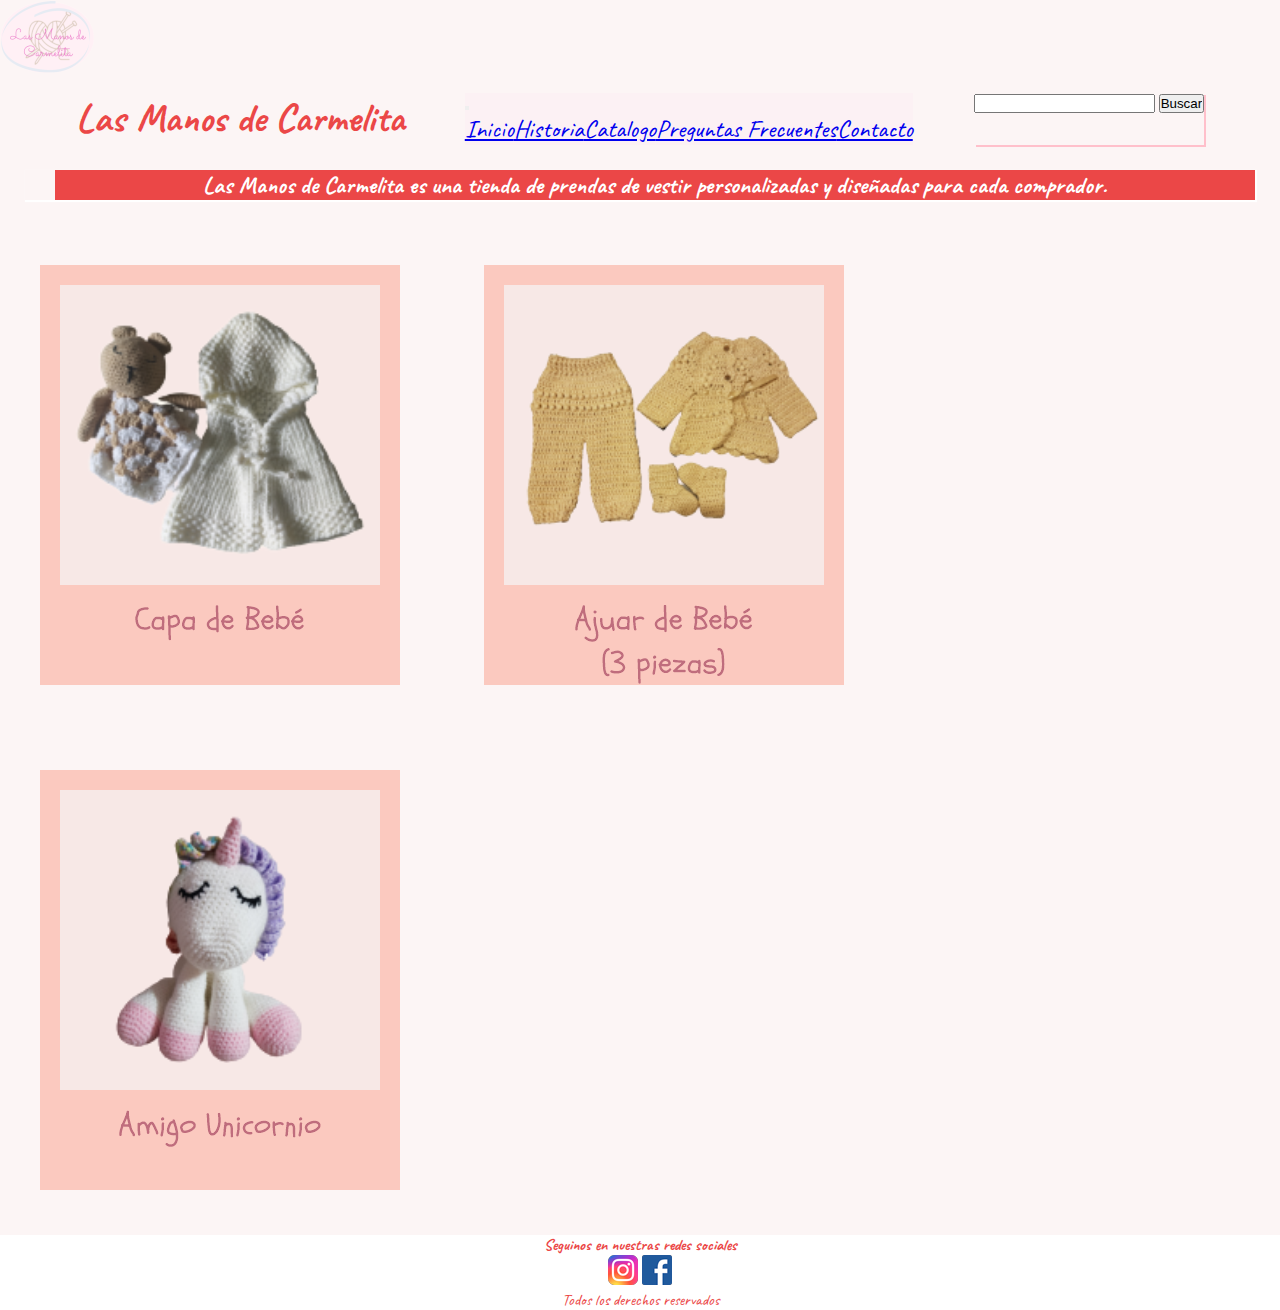
<file: index.html>
<!DOCTYPE html>
<html lang="en">
<head>
    <meta charset="UTF-8">
    <meta http-equiv="X-UA-Compatible" content="IE=edge">
    <meta name="viewport" content="width=device-width, initial-scale=1.0">
    
 <!--icono pestaña-->   
    <link real= “shortcut icon” href= “..img/logo-chico2.png”>

<!-- Tipografia -->
    <link rel="preconnect" href="https://fonts.googleapis.com">
    <link rel="preconnect" href="https://fonts.gstatic.com" crossorigin>
    <link href="https://fonts.googleapis.com/css2?family=Caveat&display=swap" rel="stylesheet">
 
<!-- CSS BT -->
<link href="https://cdn.jsdelivr.net/npm/bootstrap@5.2.1/dist/css/bootstrap.min.css" rel="stylesheet" integrity="sha384-iYQeCzEYFbKjA/T2uDLTpkwGzCiq6soy8tYaI1GyVh/UjpbCx/TYkiZhlZB6+fzT" crossorigin="anonymous">
 
 <!-- CSS -->
    <link rel="stylesheet" href="css/styles.css">
    <img src="logos/logo-chico2.png" alt="logo">
    <title>Las Manos de Carmelita</title>
  <!-- Iconos-->
  	<link href="//maxcdn.bootstrapcdn.com/font-awesome/4.1.0/css/font-awesome.min.css" rel="stylesheet">
</head>
<body>
    <header>
    <!-- Encabezado  -->
    <h1> Las Manos de Carmelita</h1>
    
    <nav class="navbar navbar-expand-lg bg-none color-fondo">
        <div class="container-fluid">
          
          <button class="navbar-toggler" type="button" data-bs-toggle="collapse" data-bs-target="#navbarSupportedContent" aria-controls="navbarSupportedContent" aria-expanded="false" aria-label="Toggle navigation">
            <span class="navbar-toggler-icon"></span>
          </button>
          <div class="collapse navbar-collapse" id="navbarSupportedContent">
            <ul class="navbar-nav me-auto mb-2 mb-lg-0">
              <li class="nav-item">
                <link rel="stylesheet" href="index.html"> 
                <a class="nav-link active" aria-current="page" href="index.html">Inicio</a>
              </li>
              <li class="nav-item">
                <link rel="stylesheet" href="pages/historia.html"> 
                <a class="nav-link active" aria-current="page" href="pages/historia.html">Historia</a>
              </li>
              <li class="nav-item">
                <link rel="stylesheet" href="pages/catalogo2.html"> 
                <a class="nav-link active" aria-current="page" href="pages/catalogo2.html"> Catalogo</a>
              </li>
              <li class="nav-item">
                <link rel="stylesheet" href="pages/preguntas.html"> 
                <a class="nav-link active" aria-current="page" href="pages/preguntas.html">Preguntas Frecuentes</a>
              </li>
              <li class="nav-item">
                <link rel="stylesheet" href="pages/contacto.html"> 
                <a class="nav-link active" aria-current="page" href="pages/contacto.html">Contacto</a>
              </li>
            </ul>
          </div>
      </nav>

    <!-- Buscador --> 
   
    <div class="buscador">    <form action="../../form-result.php" method="post" target="_blank">

       <input type="search" name="busquedamodelos" list="listamodelos">
            <input type="submit" value="Buscar"> 
            
    </form>
        <datalist id="listamodelos">
          <option value="Ajuar"> <link rel="stylesheet" href="pages/catalogo2.html">
          <option value="Abrigos"> <link rel="stylesheet" href="pages/catalogo2.html">
          <option value="Accesorios"> <link rel="stylesheet" href="pages/catalogo2.html">
          <option value="Decoracion"> <link rel="stylesheet" href="pages/catalogo2.html">
      </datalist>
    </div>
</header>


<!-- Contenido Principal  -->
    <section class="carmelita">
      <main>
        <div>
          <p><h2> Las Manos de Carmelita es una tienda de prendas de vestir personalizadas y diseñadas para cada comprador.</h2></p>
          
        </div>
      </main>
    </section>

        <main>
              
            <div class="div-catalogo">
                <img src="img2/5.png" alt="imagen1">
                <img src="img2/12.png" alt="imagen2">
                <img src="img2/24.png" alt="imagen3">
            </div>
         
            
    </main>



    <!-- pie de pagina index  -->
    <footer>
        <h4>Seguinos en nuestras redes sociales</h4>
        <div>
            <a href="https://instagram.com/lasmanosdecarmelita"><img src="logos/logo-insta.png" alt=" logo de instagram "></a>
           <a href="https://www.facebook.com/lasmanosdecarmelita"> <img src="logos/logo-face.png" alt=" logo de facebook "> </a>
        </div>
    
        <!-- derechos de autor -->
        <p> Todos los derechos reservados </p>
    </footer>
    <!-- JavaScript Bundle with Popper -->
<script src="https://cdn.jsdelivr.net/npm/bootstrap@5.2.1/dist/js/bootstrap.bundle.min.js" integrity="sha384-u1OknCvxWvY5kfmNBILK2hRnQC3Pr17a+RTT6rIHI7NnikvbZlHgTPOOmMi466C8" crossorigin="anonymous"></script>
</body>
</html>
</file>
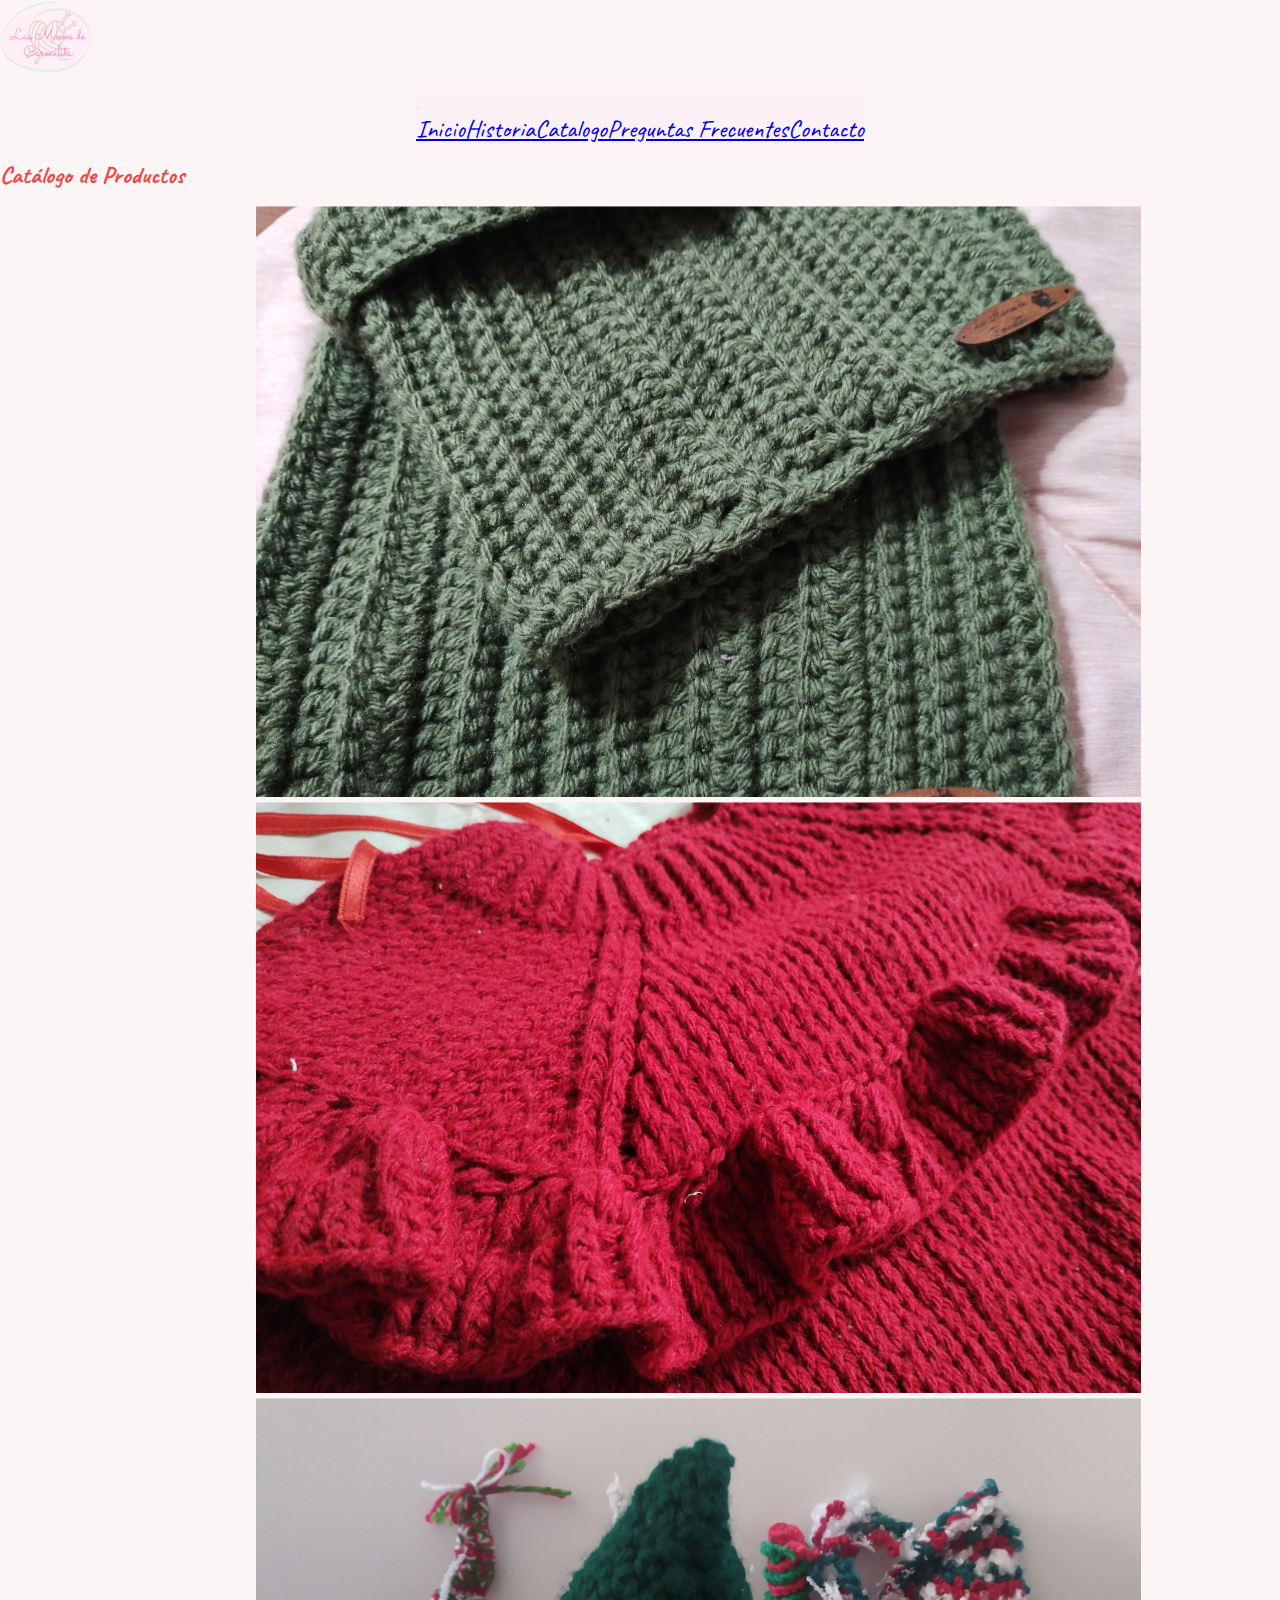
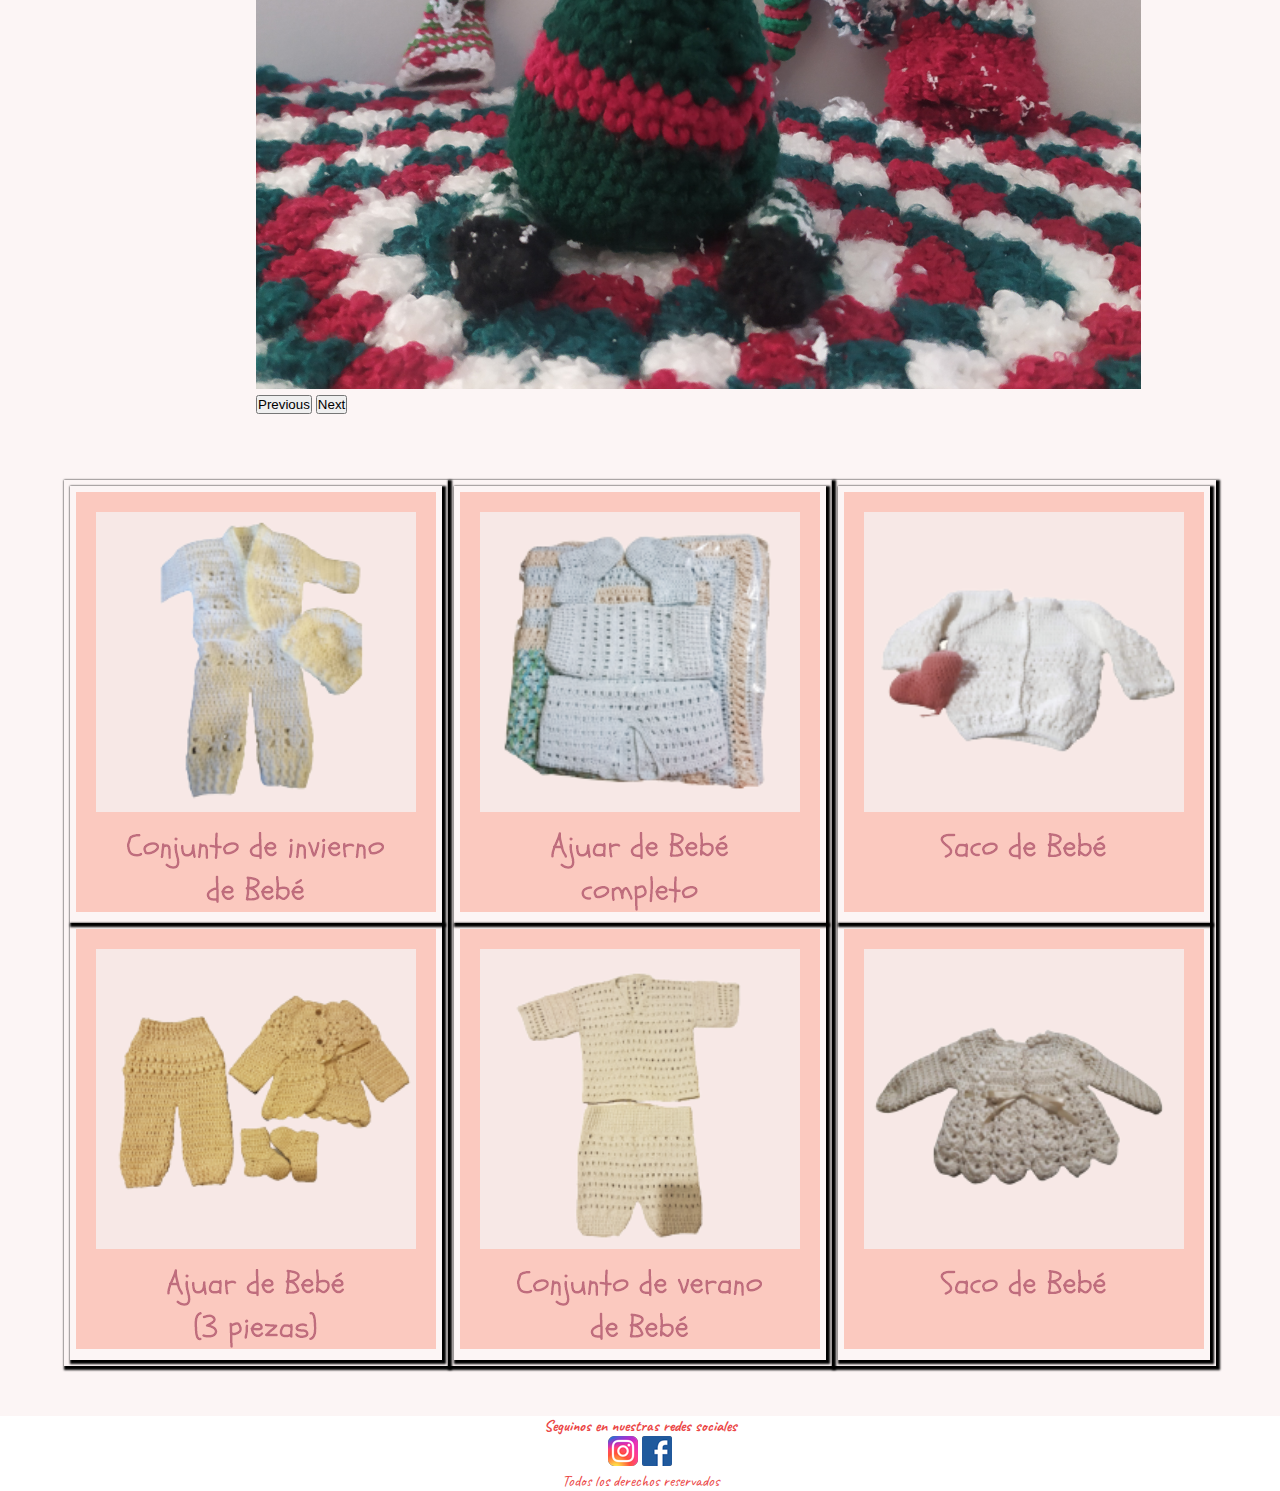
<file: pages/catalogo2.html>
<!DOCTYPE html>
<html lang="en">
<head>
    <meta charset="UTF-8">
    <meta http-equiv="X-UA-Compatible" content="IE=edge">
    <meta name="viewport" content="width=device-width, initial-scale=1.0">

    <!-- Tipografia -->
<link rel="preconnect" href="https://fonts.googleapis.com">
<link rel="preconnect" href="https://fonts.gstatic.com" crossorigin>
<link href="https://fonts.googleapis.com/css2?family=Caveat&display=swap" rel="stylesheet">

<!-- CSS BT -->
<link href="https://cdn.jsdelivr.net/npm/bootstrap@5.2.1/dist/css/bootstrap.min.css" rel="stylesheet" integrity="sha384-iYQeCzEYFbKjA/T2uDLTpkwGzCiq6soy8tYaI1GyVh/UjpbCx/TYkiZhlZB6+fzT" crossorigin="anonymous">

<!-- CSS -->
    <link rel="stylesheet" href="../css/styles.css">
    <title>Catalogo2</title>
    <img src="../logos/logo-chico2.png" alt=""> 
</head>


<body>
    <header>
    
    <nav class="navbar navbar-expand-lg bg-none color-fondo">
        <div class="container-fluid">
          
          <button class="navbar-toggler" type="button" data-bs-toggle="collapse" data-bs-target="#navbarSupportedContent" aria-controls="navbarSupportedContent" aria-expanded="false" aria-label="Toggle navigation">
            <span class="navbar-toggler-icon"></span>
          </button>
          <div class="collapse navbar-collapse" id="navbarSupportedContent">
            <ul class="navbar-nav me-auto mb-2 mb-lg-0">
              <li class="nav-item">
                <link rel="stylesheet" href="../index.html"> 
                <a class="nav-link active" aria-current="page" href="../index.html">Inicio</a>
              </li>
              <li class="nav-item">
                <link rel="stylesheet" href="../pages/historia.html"> 
                <a class="nav-link active" aria-current="page" href="../pages/historia.html">Historia</a>
              </li>
              <li class="nav-item">
                <link rel="stylesheet" href="../pages/catalogo2.html"> 
                <a class="nav-link active" aria-current="page" href="../pages/catalogo2.html"> Catalogo</a>
              </li>
              <li class="nav-item">
                <link rel="stylesheet" href="../pages/preguntas.html"> 
                <a class="nav-link active" aria-current="page" href="../pages/preguntas.html">Preguntas Frecuentes</a>
              </li>
              <li class="nav-item">
                <link rel="stylesheet" href="../pages/contacto.html"> 
                <a class="nav-link active" aria-current="page" href="../pages/contacto.html">Contacto</a>
              </li>
            </ul>
          </div>
      </nav> 
       
    </header>
    
<h2> Catálogo de Productos </h2>

<section class="productos-eleccion">
  <div class="carrusel">
    <div id="carouselExampleFade" class="carousel slide carousel-fade" data-bs-ride="carousel" >
      <div class="carousel-inner">
        <div class="carousel-item active">
          <img src="../logos/prod1.png" class="d-block w-100" data-bs-interval="1000" alt="producto1">
        </div>
        <div class="carousel-item">
          <img src="../logos/prod2.png" class="d-block w-100" data-bs-interval="1000" alt="producto2">
        </div>
        <div class="carousel-item">
          <img src="../logos/prod3.png" class="d-block w-100" data-bs-interval="1000"alt="producto3">
        </div>
      </div>
      <button class="carousel-control-prev" type="button" data-bs-target="#carouselExampleFade" data-bs-slide="prev">
        <span class="carousel-control-prev-icon" aria-hidden="true"></span>
        <span class="visually-hidden">Previous</span>
      </button>
      <button class="carousel-control-next" type="button" data-bs-target="#carouselExampleFade" data-bs-slide="next">
        <span class="carousel-control-next-icon" aria-hidden="true"></span>
        <span class="visually-hidden">Next</span>
      </button>
    </div>
  </div>
</section>

<section class="productos-venta">
  <article class="productos-venta">
    <div class="fila">
        <div class="columna">
            <img src="../img2/11.png">
        </div>
       
        <div class="columna">
            <img src="../img2/12.png">
        </div>
        
    </div>
    <div class="fila">
        <div class="columna">
            <img src="../img2/13.png">
            
        </div>
        <div class="columna">
            <img src="../img2/3.png">
        </div>
      </div>
    
       <div class="fila">
        <div class="columna">
            <img src="../img2/2.png">
        </div>
       
        <div class="columna">
            <img src="../img2/4.png">
        </div>
        
    </div>
    
    </article>
  </section>
</section>

    
       
  <!-- pie de pagina index  -->
  <footer>
    <h4>Seguinos en nuestras redes sociales</h4>
    <div>
        <a href="https://instagram.com/lasmanosdecarmelita"><img src="../logos/logo-insta.png" alt=" logo de instagram "></a>
       <a href="https://www.facebook.com/lasmanosdecarmelita"> <img src="../logos/logo-face.png" alt=" logo de facebook "> </a>
    </div>

    <!-- derechos de autor -->
    <p> Todos los derechos reservados </p>
</footer>

<!-- JavaScript Bundle with Popper -->
<script src="https://cdn.jsdelivr.net/npm/bootstrap@5.2.1/dist/js/bootstrap.bundle.min.js" integrity="sha384-u1OknCvxWvY5kfmNBILK2hRnQC3Pr17a+RTT6rIHI7NnikvbZlHgTPOOmMi466C8" crossorigin="anonymous"></script>
</body>
</html>
</file>
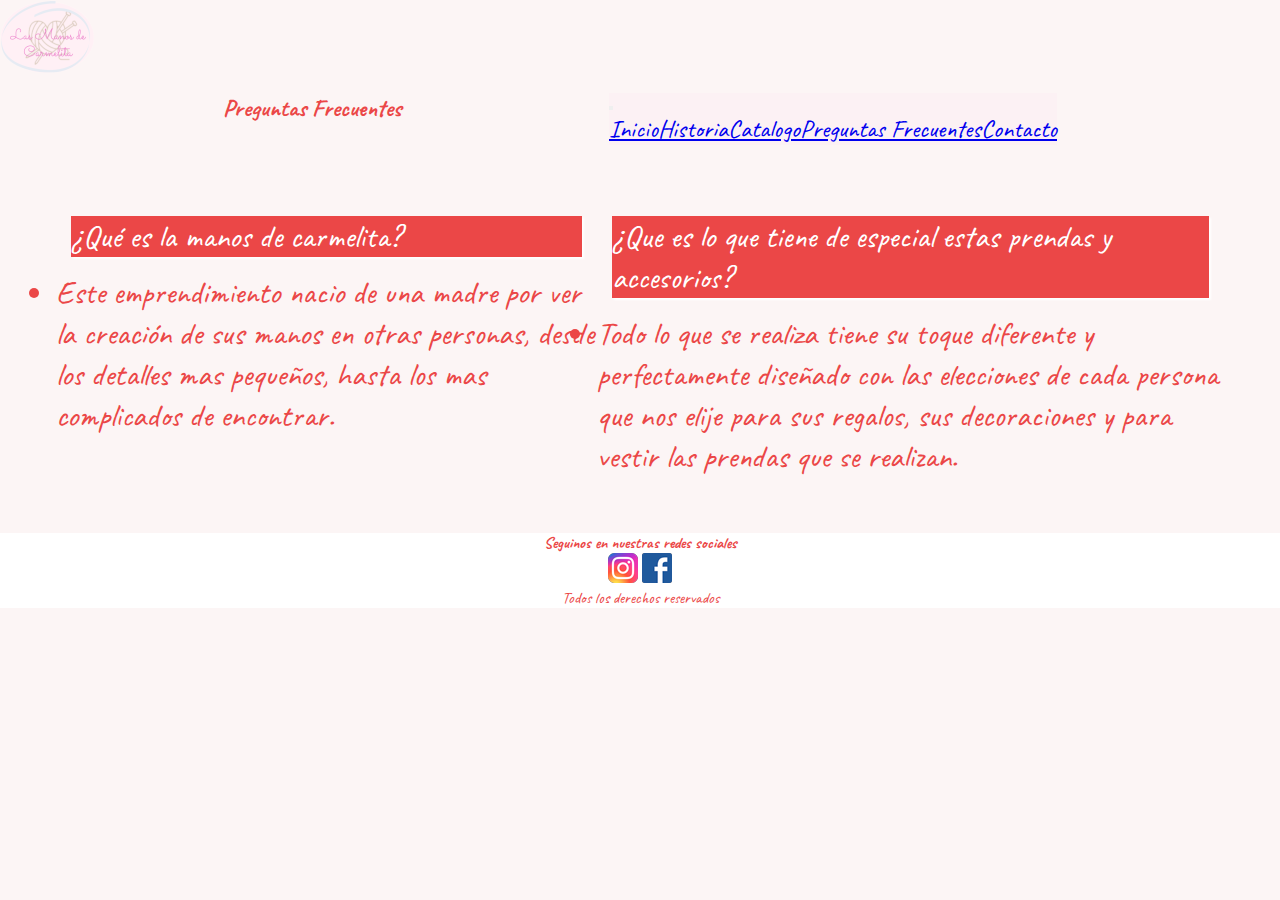
<file: pages/historia.html>
<!DOCTYPE html>
<html lang="en">
<head>
    <meta charset="UTF-8">
    <meta http-equiv="X-UA-Compatible" content="IE=edge">
    <meta name="viewport" content="width=device-width, initial-scale=1.0">
 
    <!-- Tipografia -->
  <link rel="preconnect" href="https://fonts.googleapis.com">
  <link rel="preconnect" href="https://fonts.gstatic.com" crossorigin>
  <link href="https://fonts.googleapis.com/css2?family=Caveat&display=swap" rel="stylesheet">
   <!-- CSS BT -->
<link href="https://cdn.jsdelivr.net/npm/bootstrap@5.2.1/dist/css/bootstrap.min.css" rel="stylesheet" integrity="sha384-iYQeCzEYFbKjA/T2uDLTpkwGzCiq6soy8tYaI1GyVh/UjpbCx/TYkiZhlZB6+fzT" crossorigin="anonymous">

  <!-- CSS -->
  <link rel="stylesheet" href="../css/styles.css">

  <title>Quienes Somos</title>
  <img src="../logos/logo-chico2.png" alt=""> 
</head>
<body>
    
   
<!-- Breve Reseña  -->


<header>
    <h2> Preguntas Frecuentes </h2>
        <nav class="navbar navbar-expand-lg bg-none color-fondo">
            <div class="container-fluid">
              
              <button class="navbar-toggler" type="button" data-bs-toggle="collapse" data-bs-target="#navbarSupportedContent" aria-controls="navbarSupportedContent" aria-expanded="false" aria-label="Toggle navigation">
                <span class="navbar-toggler-icon"></span>
              </button>
              <div class="collapse navbar-collapse" id="navbarSupportedContent">
                <ul class="navbar-nav me-auto mb-2 mb-lg-0">
                  <li class="nav-item">
                    <link rel="stylesheet" href="../index.html"> 
                    <a class="nav-link active" aria-current="page" href="../index.html">Inicio</a>
                  </li>
                  <li class="nav-item">
                    <link rel="stylesheet" href="../pages/historia.html"> 
                    <a class="nav-link active" aria-current="page" href="../pages/historia.html">Historia</a>
                  </li>
                  <li class="nav-item">
                    <link rel="stylesheet" href="../pages/catalogo2.html"> 
                    <a class="nav-link active" aria-current="page" href="../pages/catalogo2.html"> Catalogo</a>
                  </li>
                  <li class="nav-item">
                    <link rel="stylesheet" href="../pages/preguntas.html"> 
                    <a class="nav-link active" aria-current="page" href="../pages/preguntas.html">Preguntas Frecuentes</a>
                  </li>
                  <li class="nav-item">
                    <link rel="stylesheet" href="../pages/contacto.html"> 
                    <a class="nav-link active" aria-current="page" href="../pages/contacto.html">Contacto</a>
                  </li>
                </ul>
              </div>
          </nav> 

    </header>

    
    <main class="nosotros">
        <div>
            <p>¿Qué es la manos de carmelita?</p>
                <li>Este emprendimiento nacio de una madre por ver la creación de sus manos en otras personas, desde los detalles mas pequeños, hasta los mas complicados de encontrar.</li>
        </div>
        
          <div>    
            <p>¿Que es lo que tiene de especial estas prendas y accesorios?</p>
                <li>Todo lo que se realiza tiene su toque diferente y perfectamente diseñado con las elecciones de cada persona que nos elije para sus regalos, sus decoraciones y para vestir las prendas que se realizan.</li>
            </div>
    </main>
    

 <!-- pie de pagina  -->
        <footer>
            <h4>Seguinos en nuestras redes sociales</h4>
            <div>
                <a href="https://instagram.com/lasmanosdecarmelita"><img src="../logos/logo-insta.png" alt=" logo de instagram "></a>
               <a href="https://www.facebook.com/lasmanosdecarmelita"> <img src="../logos/logo-face.png" alt=" logo de facebook "> </a>
            </div>
         <!-- derechos de autor -->
            <p> Todos los derechos reservados </p>
    
      <!-- JavaScript Bundle with Popper -->
<script src="https://cdn.jsdelivr.net/npm/bootstrap@5.2.1/dist/js/bootstrap.bundle.min.js" integrity="sha384-u1OknCvxWvY5kfmNBILK2hRnQC3Pr17a+RTT6rIHI7NnikvbZlHgTPOOmMi466C8" crossorigin="anonymous"></script>
    
</body>
</html>
</file>
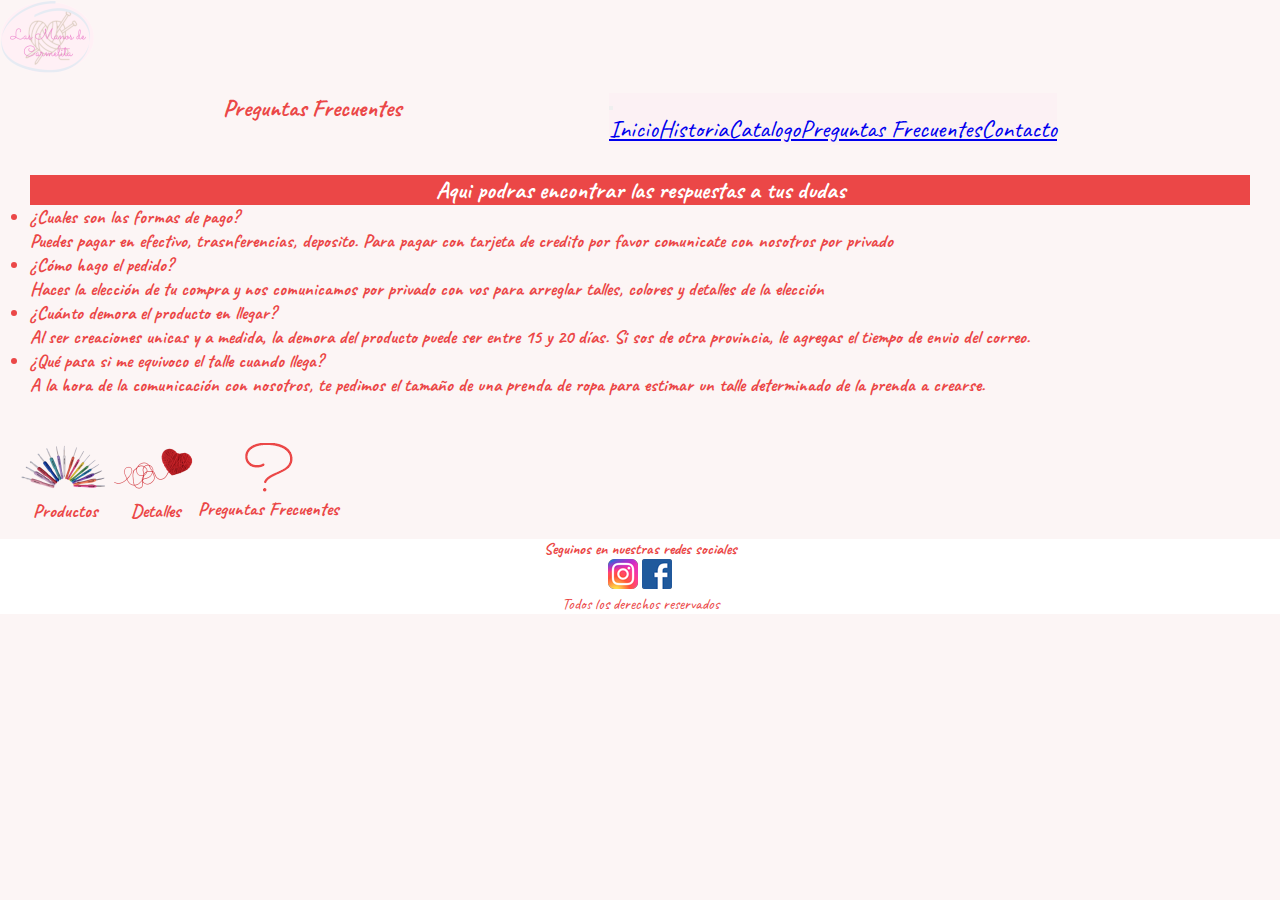
<file: pages/preguntas.html>
<!DOCTYPE html>
<html lang="en">
<head>
    <meta charset="UTF-8">
    <meta http-equiv="X-UA-Compatible" content="IE=edge">
    <meta name="viewport" content="width=device-width, initial-scale=1.0">
<!-- Tipografia -->
<link rel="preconnect" href="https://fonts.googleapis.com">
<link rel="preconnect" href="https://fonts.gstatic.com" crossorigin>
<link href="https://fonts.googleapis.com/css2?family=Caveat&display=swap" rel="stylesheet">

<!-- CSS BT -->
<link href="https://cdn.jsdelivr.net/npm/bootstrap@5.2.1/dist/css/bootstrap.min.css" rel="stylesheet" integrity="sha384-iYQeCzEYFbKjA/T2uDLTpkwGzCiq6soy8tYaI1GyVh/UjpbCx/TYkiZhlZB6+fzT" crossorigin="anonymous">

<!-- Link de mi CSS -->
        <link rel="stylesheet" href="../css/styles.css">
        
        <title>Preguntas Frecuentes</title>
        <img src="../logos/logo-chico2.png" alt="">
</head>

<body>
    <header>
      <h2>Preguntas Frecuentes</h2>
        <nav class="navbar navbar-expand-lg bg-none color-fondo">
          <div class="container-fluid">
            
            <button class="navbar-toggler" type="button" data-bs-toggle="collapse" data-bs-target="#navbarSupportedContent" aria-controls="navbarSupportedContent" aria-expanded="false" aria-label="Toggle navigation">
              <span class="navbar-toggler-icon"></span>
            </button>
            <div class="collapse navbar-collapse" id="navbarSupportedContent">
              <ul class="navbar-nav me-auto mb-2 mb-lg-0">
                <li class="nav-item">
                  <link rel="stylesheet" href="../index.html"> 
                  <a class="nav-link active" aria-current="page" href="../index.html">Inicio</a>
                </li>
                <li class="nav-item">
                  <link rel="stylesheet" href="../pages/historia.html"> 
                  <a class="nav-link active" aria-current="page" href="../pages/historia.html">Historia</a>
                </li>
                <li class="nav-item">
                  <link rel="stylesheet" href="../pages/catalogo2.html"> 
                  <a class="nav-link active" aria-current="page" href="../pages/catalogo2.html"> Catalogo</a>
                </li>
                <li class="nav-item">
                  <link rel="stylesheet" href="../pages/preguntas.html"> 
                  <a class="nav-link active" aria-current="page" href="../pages/preguntas.html">Preguntas Frecuentes</a>
                </li>
                <li class="nav-item">
                  <link rel="stylesheet" href="../pages/contacto.html"> 
                  <a class="nav-link active" aria-current="page" href="../pages/contacto.html">Contacto</a>
                </li>
              </ul>
            </div>
        </nav> 
     </header>

  <section class="preguntas"> 
     <h2>Aqui podras encontrar las respuestas a tus dudas</h2>
        
       <h3><div class="row">
        
        <nav>

           <ul>
                <li class="col-6"> ¿Cuales son las formas de pago?</li>
                <p>Puedes pagar en efectivo, trasnferencias, deposito. Para pagar con tarjeta de credito por favor comunicate con nosotros por privado</p>
                
                <li class="col-6">¿Cómo hago el pedido?</li>
                <p>Haces la elección de tu compra y nos comunicamos por privado con vos para arreglar talles, colores y detalles de la elección</p>
                
                <li class="col-6">¿Cuánto demora el producto en llegar?</li>
                <p>Al ser creaciones unicas y a medida, la demora del producto puede ser entre 15 y 20 días. Si sos de otra provincia, le agregas el tiempo de envio del correo.</p>
                
                <li class="col-6">¿Qué pasa si me equivoco el talle cuando llega?</li>
                <p>A la hora de la comunicación con nosotros, te pedimos el tamaño de una prenda de ropa para estimar un talle determinado de la prenda a crearse.</p>
    
            </ul>
        </div> </h3>
        </nav>
    </section>

    <section class="gift">
      <div class="gif-column">
      <div>
        <a href="../pages/catalogo2.html"><img src="../logos/aguja.png" alt="Productos"></a>
        <h3> Productos</h3>
                      
    </div>
  
      <div>
        <a href="../index.html"><img src="../logos/heart.png" alt="Inicio"></a>
          <h3> Detalles</h3>
          
          <link rel="stylesheet" href="../index.html">
          
      </div>
  
      <div>
        <a href="../pages/preguntas.html"><img src="../logos/signo.png" alt="signo"></a>
          <h3> Preguntas Frecuentes </h3>
          
      
       </div>
      </div>
  </section>
    <section>

    </section>


       <!-- pie de pagina  -->
       <footer>
        <h4>Seguinos en nuestras redes sociales</h4>
        <div>
            <a href="https://instagram.com/lasmanosdecarmelita"><img src="../logos/logo-insta.png" alt=" logo de instagram "></a>
           <a href="https://www.facebook.com/lasmanosdecarmelita"> <img src="../logos/logo-face.png" alt=" logo de facebook "> </a>
        </div>
    
        <!-- derechos de autor -->
        <p> Todos los derechos reservados </p>

    </footer>

    <!-- JavaScript Bundle with Popper -->
<script src="https://cdn.jsdelivr.net/npm/bootstrap@5.2.1/dist/js/bootstrap.bundle.min.js" integrity="sha384-u1OknCvxWvY5kfmNBILK2hRnQC3Pr17a+RTT6rIHI7NnikvbZlHgTPOOmMi466C8" crossorigin="anonymous"></script>
</body>
</html>
</file>
<file: css/styles.css>
/*reset*/
*{
    margin: 0px;
    padding: 0px;
    box-sizing: border-box;
 }


/* estilos del html index */

/* estilo del body */
body {
    background-image:url("../logos/color.png") ;
    font-family: 'Caveat', cursive;
    color: #eb4747;
}

/*estilos del header*/

header { 
    display: flex;
    justify-content: space-evenly;
    align-items: right;
    margin: 15px;
    border-radius: 4px;
    
    

  }

header h1 {
    color: #eb4747;
    text-align: center;
    font-family: 'Caveat', cursive;
    font-size: 40px;
}

header nav ul{
    list-style:none;
    color: #eb4747 ; 
    text-align: right;
    font-family: 'Caveat', cursive;
    font-size: 25px;
    display: flex;
    flex-direction: row;
    
}


header h4{
        display: flex; 
        text-align: center;
        flex-direction: row;
        column-gap: 10px;
}

header img {
    display: flex;
    text-align: left;
    flex-wrap: wrap;
}

.buscador{
    display: flex;
    box-shadow: 2px 2px pink;

}

/* Estilos del main*/

main div p {
    margin: 15px;
    color: white;
    background-color: #eb4747;
    text-align: left;
    font-family: 'Caveat', cursive;
    font-size: 2rem;
    box-shadow: 2px 2px 2px white;
}

main div p li {   
    color: #eb4747 ; 
    text-align: center;
    font-family: 'Caveat', cursive;
    font-size: 20px;
    box-shadow: 2px 2px 2px white;
    margin: 20px;
}
.nosotros {
    display: flex;
    margin: 40px;
    color: #eb4747;
    font-size: 2rem;
    padding: 1rem;
 }

main div h3 { 
    color: #eb4747 ; 
    text-align: center;
    font-family: 'Caveat', cursive;
    font-size: 25px;  }

main h4 {
        
        color: #eb4747 ; 
        align-items: center;
        font-family: 'Caveat', cursive;
        font-size: 25px; 
}
main h4 section table fieldset{
 
    color: #eb4747 ; 
    align-items: flex-start;
    text-align: center;
    font-family: 'Caveat', cursive;
    font-size: 16x; 
    height: 40px;
    }       
main h5 {
        color: #eb4747 ; 
        font-family: 'Caveat', cursive;
        font-size: 25px; 
        display: flex; 
        flex-direction: column;
        column-gap: 10px;
    }

    main h5 p {
        box-sizing: content-box;
        width: 50px;
        height: 20px;
        background-color: white;
        margin: 1rem;
    }

   main h4 section table {
    display: flex;
    margin: 15px;
    justify-content: left;
    box-sizing: content-box;
    box-shadow: 1px 1px 1px 1px pink;
} 
  main div img {
    margin: 40px;
}

/*estilos de productos*/ 

.productos-venta {
    margin:25px;
    display: flex;
    padding-left: 30px;
    padding-right: 30px;
    justify-content: center;
     
}
section article div {
    box-sizing: content-box;
    box-shadow: 2px 2px 2px 2px black;
    padding: 6px;
}

.segunda-venta {
    margin:25px;
    display: flex;
    padding-left: 30px;
    padding-right: 30px;
    justify-content: center;
    flex-direction: column;
     
}

   

    /*Contacto*/
        .main-cinco{
    display: flex;
    flex-direction: column;
    margin: 50px;
}
        .estilo-contacto {
    display: inline-block;
    align-items: center;
}
    
    
/*Estilos del section de productos*/
 
section h2 {
    color: white;
    background-color: #eb4747;
    text-align: center;

}
.gif-column {
    display: flex;
    text-align: center;
    width: 40%;
    animation-name: animacion;
    animation-duration: 1s;
    animation-iteration-count: infinite;
    padding: 1rem;
    
}

@keyframes animacion {
    0% {
        transform: translateY(0);
    }
    50% {
        transform: translateY(3px);
    }
    100% {
        transform: translateY(0);
    }
}





   /*Estilos del BT de Preguntas*/
        .color-fondo {
            background-color: rgb(252, 241, 244); 
        }


        /*Estilos*/ 
        .carrusel {
            width: 800px;
            height: auto;
            margin: auto;
            padding: 1rem; 
        
        
        }
        
        .carmelita {
            margin: 25px;
            padding-left: 30px;
            text-align: center;
            box-shadow: 1px 1px 1px 1px white;
        }
        
        .preguntas {
            margin: 15px;
            padding: 15px;
            flex-direction: row;
        }
/* media queries */

@media screen and (max-width: 767px){ 

    body {
        background-image:url("../logos/color.png") 
    }
    header nav ul{
        transform: scale(0.9);
        box-shadow: 2px 2px 3px pink;
        position: relative;
    }
    main div {
        display: grid;
        justify-content: center;
        margin: 2px;
        box-sizing: content-box;

    }
    
    main h5 p div {
        display: none;
        display: flex;
        justify-content: space-around;
        align-items: center;
    }
    .buscador {
        justify-content: center;
     }
     
    .gift {
        margin: 30px;
        box-shadow: 1px 1px 1px white;
        align-items: center;
        
    }
    
    .contenedor{
        display: flex;
        justify-content: center;
        align-items: center;
        width: 800px;
        height: 400px;
        margin: auto;
        text-align: center;
        
    }
    
    .nosotros{
        display: flex;
        display: block;
        flex-direction: row;
    }
      
    .productos-eleccion{
        display: flex;
        margin: auto;
 
    }
    
 section article{
    display: flex;
    flex-direction: column;
    justify-content: center;
    align-items: center;
    margin: auto;
}
        

}
 

/*Estilo del footer de todos los html*/
footer {
    background-color: white;
    color: #eb4747;
    text-align: center;
   }
</file>
